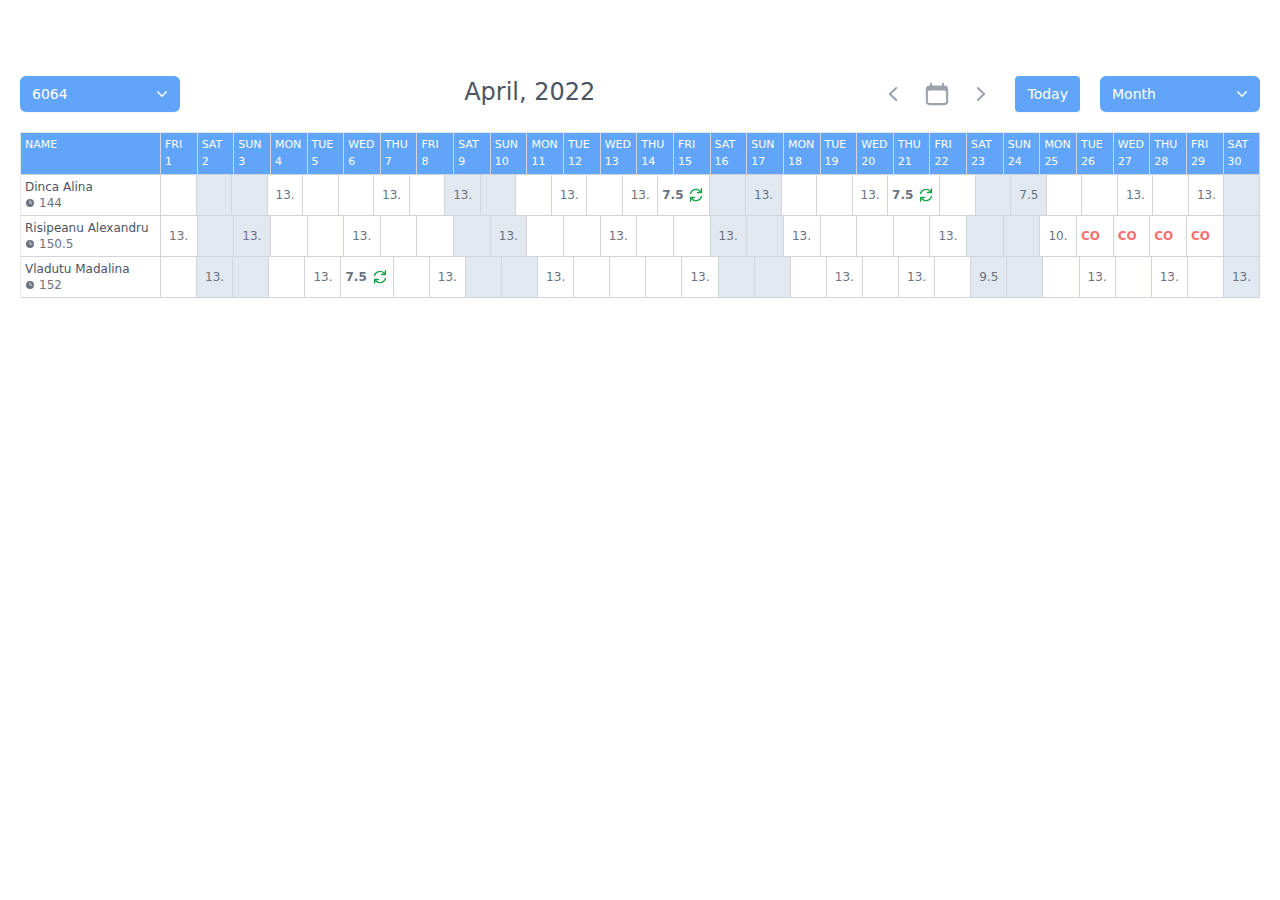
<file: index.html>
<!DOCTYPE html>
<html lang="en">
  <head>
    <meta charset="utf-8" />
    <meta name="viewport" content="initial-scale=1.0, width=device-width" />
    <title>Work Planner</title>
    <meta name="next-head-count" content="3" />
    <link
      rel="preload"
      href="next/static/css/ab0af7c56f9a4b9b.css"
      as="style"
    />
    <link
      rel="stylesheet"
      href="next/static/css/ab0af7c56f9a4b9b.css"
      data-n-g=""
    />
    <noscript data-n-css=""></noscript>
    <script
      defer=""
      nomodule=""
      src="next/static/chunks/polyfills-78c92fac7aa8fdd8.js"
    ></script>
    <script
      src="next/static/chunks/webpack-ee7e63bc15b31913.js"
      defer=""
    ></script>
    <script
      src="next/static/chunks/framework-305cb810cde7afac.js"
      defer=""
    ></script>
    <script src="next/static/chunks/main-b23a48dc1332d4ad.js" defer=""></script>
    <script
      src="next/static/chunks/pages/_app-7a854ca8ea10144a.js"
      defer=""
    ></script>
    <script src="next/static/chunks/333-a1250259b42beb6d.js" defer=""></script>
    <script src="next/static/chunks/357-8879ae1b4b2f77a4.js" defer=""></script>
    <script
      src="next/static/chunks/pages/index-8fa574bbf96323c2.js"
      defer=""
    ></script>
    <script
      src="next/static/aMxmb_p8lLRZrw-8SRHlV/_buildManifest.js"
      defer=""
    ></script>
    <script
      src="next/static/aMxmb_p8lLRZrw-8SRHlV/_ssgManifest.js"
      defer=""
    ></script>
  </head>
  <body>
    <div id="__next">
      <nav class="bg-white border-gray-200 dark:bg-gray-700">
        <div class="flex flex-wrap items-center justify-between mx-auto p-4">
          <div class="hidden w-full md:block md:w-auto">
            <ul
              class="font-medium flex flex-col p-4 md:p-0 mt-4 border border-gray-100 rounded-lg md:flex-row md:space-x-8 md:mt-0 md:border-0 dark:border-gray-700"
            >
              <a href="/"
                ><li
                  class="text-blue-400 block py-2 pl-3 pr-4 rounded hover:bg-gray-100 md:hover:bg-transparent md:border-0 md:hover:text-blue-400 md:p-0 dark:hover:bg-gray-700 md:dark:hover:bg-transparent"
                >
                  Agencies
                </li></a
              ><a href="/operators/"
                ><li
                  class="text-white block py-2 pl-3 pr-4 rounded hover:bg-gray-100 md:hover:bg-transparent md:border-0 md:hover:text-blue-400 md:p-0 dark:hover:bg-gray-700 md:dark:hover:bg-transparent"
                >
                  Operators
                </li></a
              >
            </ul>
          </div>
          <div class="text-white">Administrator</div>
        </div>
      </nav>
      <div class="flex justify-center items-center p-5">
        <div class="w-full">
          <div class="flex flex-row justify-between mb-5">
            <div
              class="relative inline-block text-left min-w-[10em]"
              data-headlessui-state=""
            >
              <div>
                <button
                  class="inline-flex w-full justify-between gap-x-1.5 rounded-md bg-blue-400 px-3 py-2 text-sm font-normal text-white shadow-sm hover:bg-blue-300"
                  id="headlessui-menu-button-:R5d6:"
                  type="button"
                  aria-haspopup="menu"
                  aria-expanded="false"
                  data-headlessui-state=""
                >
                  6064<svg
                    xmlns="http://www.w3.org/2000/svg"
                    viewBox="0 0 20 20"
                    fill="currentColor"
                    aria-hidden="true"
                    class="-mr-1 h-5 w-5 text-white"
                  >
                    <path
                      fill-rule="evenodd"
                      d="M5.23 7.21a.75.75 0 011.06.02L10 11.168l3.71-3.938a.75.75 0 111.08 1.04l-4.25 4.5a.75.75 0 01-1.08 0l-4.25-4.5a.75.75 0 01.02-1.06z"
                      clip-rule="evenodd"
                    ></path>
                  </svg>
                </button>
              </div>
            </div>
            <div class="text-2xl font-light text-gray-600 capitalize">
              April, 2022
            </div>
            <div class="flex flex-row items-center gap-5">
              <div class="flex flex-row justify-between gap-4 relative">
                <button disabled="">
                  <svg
                    xmlns="http://www.w3.org/2000/svg"
                    viewBox="0 0 20 20"
                    fill="currentColor"
                    aria-hidden="true"
                    class="h-7 w-7 text-gray-400"
                  >
                    <path
                      fill-rule="evenodd"
                      d="M12.79 5.23a.75.75 0 01-.02 1.06L8.832 10l3.938 3.71a.75.75 0 11-1.04 1.08l-4.5-4.25a.75.75 0 010-1.08l4.5-4.25a.75.75 0 011.06.02z"
                      clip-rule="evenodd"
                    ></path>
                  </svg></button
                ><button disabled="">
                  <svg
                    xmlns="http://www.w3.org/2000/svg"
                    viewBox="0 0 20 20"
                    fill="currentColor"
                    aria-hidden="true"
                    class="h-7 w-7 text-gray-400 cursor-pointer"
                  >
                    <path
                      fill-rule="evenodd"
                      d="M5.75 2a.75.75 0 01.75.75V4h7V2.75a.75.75 0 011.5 0V4h.25A2.75 2.75 0 0118 6.75v8.5A2.75 2.75 0 0115.25 18H4.75A2.75 2.75 0 012 15.25v-8.5A2.75 2.75 0 014.75 4H5V2.75A.75.75 0 015.75 2zm-1 5.5c-.69 0-1.25.56-1.25 1.25v6.5c0 .69.56 1.25 1.25 1.25h10.5c.69 0 1.25-.56 1.25-1.25v-6.5c0-.69-.56-1.25-1.25-1.25H4.75z"
                      clip-rule="evenodd"
                    ></path>
                  </svg></button
                ><button disabled="">
                  <svg
                    xmlns="http://www.w3.org/2000/svg"
                    viewBox="0 0 20 20"
                    fill="currentColor"
                    aria-hidden="true"
                    class="h-7 w-7 text-gray-400"
                  >
                    <path
                      fill-rule="evenodd"
                      d="M7.21 14.77a.75.75 0 01.02-1.06L11.168 10 7.23 6.29a.75.75 0 111.04-1.08l4.5 4.25a.75.75 0 010 1.08l-4.5 4.25a.75.75 0 01-1.06-.02z"
                      clip-rule="evenodd"
                    ></path>
                  </svg>
                </button>
              </div>
              <button
                class="bg-blue-400 hover:bg-blue-300 text-white text-sm font-normal py-2 px-3 rounded shadow-sm"
                disabled=""
              >
                Today
              </button>
              <div
                class="relative inline-block text-left min-w-[10em]"
                data-headlessui-state=""
              >
                <div>
                  <button
                    disabled=""
                    class="inline-flex w-full justify-between gap-x-1.5 rounded-md bg-blue-400 px-3 py-2 text-sm font-normal text-white shadow-sm hover:bg-blue-300"
                    id="headlessui-menu-button-:Rvd6:"
                    type="button"
                    aria-haspopup="menu"
                    data-headlessui-state=""
                  >
                    Month<svg
                      xmlns="http://www.w3.org/2000/svg"
                      viewBox="0 0 20 20"
                      fill="currentColor"
                      aria-hidden="true"
                      class="-mr-1 h-5 w-5 text-white"
                    >
                      <path
                        fill-rule="evenodd"
                        d="M5.23 7.21a.75.75 0 011.06.02L10 11.168l3.71-3.938a.75.75 0 111.08 1.04l-4.25 4.5a.75.75 0 01-1.08 0l-4.25-4.5a.75.75 0 01.02-1.06z"
                        clip-rule="evenodd"
                      ></path>
                    </svg>
                  </button>
                </div>
              </div>
            </div>
          </div>
          <table class="w-full text-left border-gray-200 border-t border-l">
            <thead class="bg-blue-400">
              <tr class="flex">
                <th
                  class="w-[140px] flex border-b border-r border-gray-300 px-1 py-1 text-white text-[11px] uppercase font-medium"
                >
                  Name
                </th>
                <th
                  class="flex flex-1 border-b border-r border-gray-300 px-1 py-1 text-white text-[11px] uppercase font-medium"
                >
                  Fri 1
                </th>
                <th
                  class="flex flex-1 border-b border-r border-gray-300 px-1 py-1 text-white text-[11px] uppercase font-medium"
                >
                  Sat 2
                </th>
                <th
                  class="flex flex-1 border-b border-r border-gray-300 px-1 py-1 text-white text-[11px] uppercase font-medium"
                >
                  Sun 3
                </th>
                <th
                  class="flex flex-1 border-b border-r border-gray-300 px-1 py-1 text-white text-[11px] uppercase font-medium"
                >
                  Mon 4
                </th>
                <th
                  class="flex flex-1 border-b border-r border-gray-300 px-1 py-1 text-white text-[11px] uppercase font-medium"
                >
                  Tue 5
                </th>
                <th
                  class="flex flex-1 border-b border-r border-gray-300 px-1 py-1 text-white text-[11px] uppercase font-medium"
                >
                  Wed 6
                </th>
                <th
                  class="flex flex-1 border-b border-r border-gray-300 px-1 py-1 text-white text-[11px] uppercase font-medium"
                >
                  Thu 7
                </th>
                <th
                  class="flex flex-1 border-b border-r border-gray-300 px-1 py-1 text-white text-[11px] uppercase font-medium"
                >
                  Fri 8
                </th>
                <th
                  class="flex flex-1 border-b border-r border-gray-300 px-1 py-1 text-white text-[11px] uppercase font-medium"
                >
                  Sat 9
                </th>
                <th
                  class="flex flex-1 border-b border-r border-gray-300 px-1 py-1 text-white text-[11px] uppercase font-medium"
                >
                  Sun 10
                </th>
                <th
                  class="flex flex-1 border-b border-r border-gray-300 px-1 py-1 text-white text-[11px] uppercase font-medium"
                >
                  Mon 11
                </th>
                <th
                  class="flex flex-1 border-b border-r border-gray-300 px-1 py-1 text-white text-[11px] uppercase font-medium"
                >
                  Tue 12
                </th>
                <th
                  class="flex flex-1 border-b border-r border-gray-300 px-1 py-1 text-white text-[11px] uppercase font-medium"
                >
                  Wed 13
                </th>
                <th
                  class="flex flex-1 border-b border-r border-gray-300 px-1 py-1 text-white text-[11px] uppercase font-medium"
                >
                  Thu 14
                </th>
                <th
                  class="flex flex-1 border-b border-r border-gray-300 px-1 py-1 text-white text-[11px] uppercase font-medium"
                >
                  Fri 15
                </th>
                <th
                  class="flex flex-1 border-b border-r border-gray-300 px-1 py-1 text-white text-[11px] uppercase font-medium"
                >
                  Sat 16
                </th>
                <th
                  class="flex flex-1 border-b border-r border-gray-300 px-1 py-1 text-white text-[11px] uppercase font-medium"
                >
                  Sun 17
                </th>
                <th
                  class="flex flex-1 border-b border-r border-gray-300 px-1 py-1 text-white text-[11px] uppercase font-medium"
                >
                  Mon 18
                </th>
                <th
                  class="flex flex-1 border-b border-r border-gray-300 px-1 py-1 text-white text-[11px] uppercase font-medium"
                >
                  Tue 19
                </th>
                <th
                  class="flex flex-1 border-b border-r border-gray-300 px-1 py-1 text-white text-[11px] uppercase font-medium"
                >
                  Wed 20
                </th>
                <th
                  class="flex flex-1 border-b border-r border-gray-300 px-1 py-1 text-white text-[11px] uppercase font-medium"
                >
                  Thu 21
                </th>
                <th
                  class="flex flex-1 border-b border-r border-gray-300 px-1 py-1 text-white text-[11px] uppercase font-medium"
                >
                  Fri 22
                </th>
                <th
                  class="flex flex-1 border-b border-r border-gray-300 px-1 py-1 text-white text-[11px] uppercase font-medium"
                >
                  Sat 23
                </th>
                <th
                  class="flex flex-1 border-b border-r border-gray-300 px-1 py-1 text-white text-[11px] uppercase font-medium"
                >
                  Sun 24
                </th>
                <th
                  class="flex flex-1 border-b border-r border-gray-300 px-1 py-1 text-white text-[11px] uppercase font-medium"
                >
                  Mon 25
                </th>
                <th
                  class="flex flex-1 border-b border-r border-gray-300 px-1 py-1 text-white text-[11px] uppercase font-medium"
                >
                  Tue 26
                </th>
                <th
                  class="flex flex-1 border-b border-r border-gray-300 px-1 py-1 text-white text-[11px] uppercase font-medium"
                >
                  Wed 27
                </th>
                <th
                  class="flex flex-1 border-b border-r border-gray-300 px-1 py-1 text-white text-[11px] uppercase font-medium"
                >
                  Thu 28
                </th>
                <th
                  class="flex flex-1 border-b border-r border-gray-300 px-1 py-1 text-white text-[11px] uppercase font-medium"
                >
                  Fri 29
                </th>
                <th
                  class="flex flex-1 border-b border-r border-gray-300 px-1 py-1 text-white text-[11px] uppercase font-medium"
                >
                  Sat 30
                </th>
              </tr>
            </thead>
            <tbody></tbody>
          </table>
        </div>
      </div>
    </div>
    <script id="__NEXT_DATA__" type="application/json">
      {
        "props": { "pageProps": {} },
        "page": "/",
        "query": {},
        "buildId": "aMxmb_p8lLRZrw-8SRHlV",
        "nextExport": true,
        "autoExport": true,
        "isFallback": false,
        "scriptLoader": []
      }
    </script>
  </body>
</html>
</file>
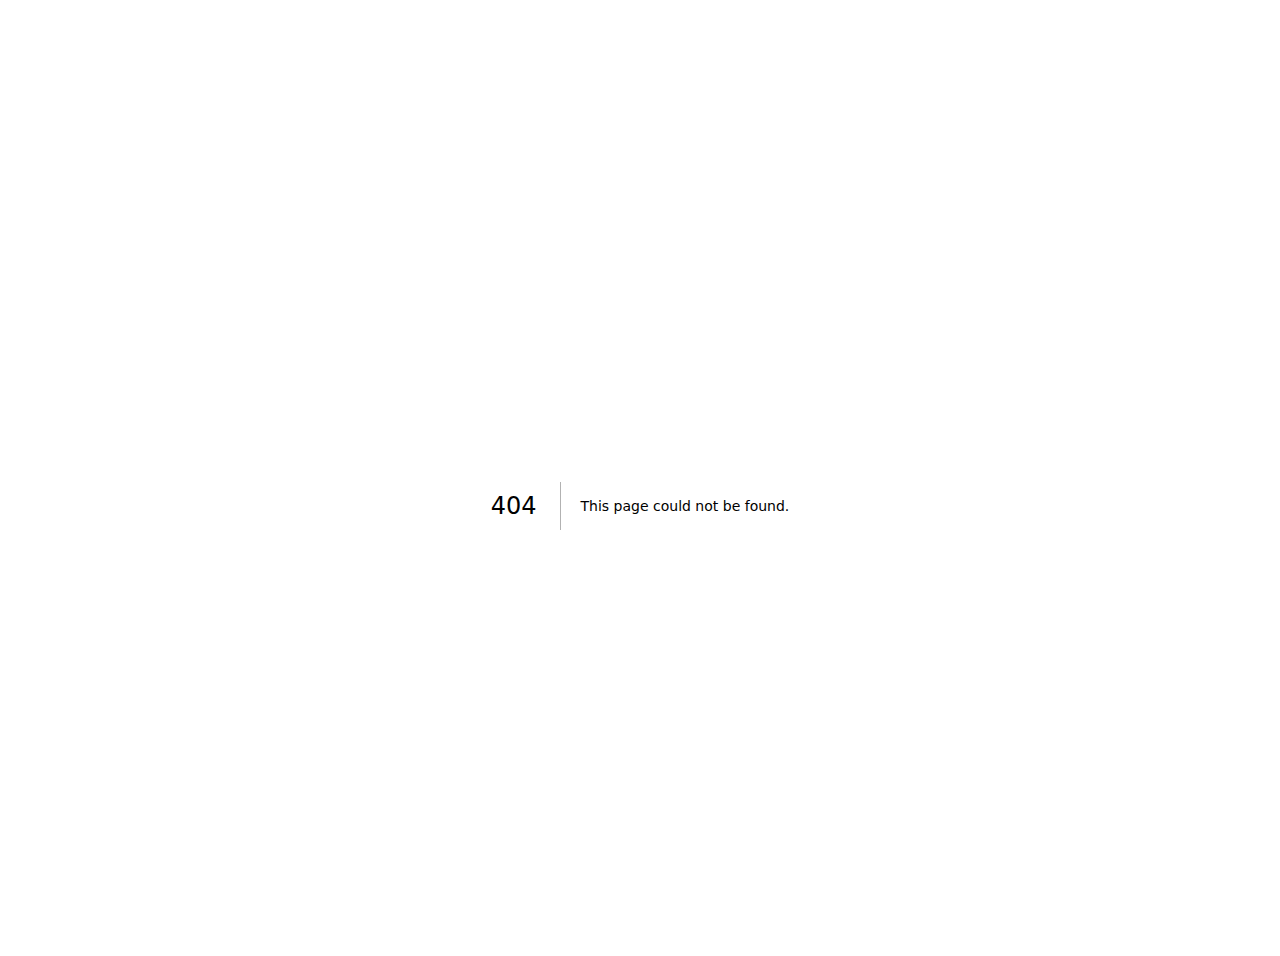
<file: 404/index.html>
<!DOCTYPE html><html lang="en"><head><meta charSet="utf-8"/><meta name="viewport" content="initial-scale=1.0, width=device-width"/><title>404: This page could not be found</title><meta name="next-head-count" content="3"/><link rel="preload" href="/_next/static/css/ab0af7c56f9a4b9b.css" as="style"/><link rel="stylesheet" href="/_next/static/css/ab0af7c56f9a4b9b.css" data-n-g=""/><noscript data-n-css=""></noscript><script defer="" nomodule="" src="/_next/static/chunks/polyfills-78c92fac7aa8fdd8.js"></script><script src="/_next/static/chunks/webpack-ee7e63bc15b31913.js" defer=""></script><script src="/_next/static/chunks/framework-305cb810cde7afac.js" defer=""></script><script src="/_next/static/chunks/main-b23a48dc1332d4ad.js" defer=""></script><script src="/_next/static/chunks/pages/_app-7a854ca8ea10144a.js" defer=""></script><script src="/_next/static/chunks/pages/_error-54de1933a164a1ff.js" defer=""></script><script src="/_next/static/aMxmb_p8lLRZrw-8SRHlV/_buildManifest.js" defer=""></script><script src="/_next/static/aMxmb_p8lLRZrw-8SRHlV/_ssgManifest.js" defer=""></script></head><body><div id="__next"><nav class="bg-white border-gray-200 dark:bg-gray-700"><div class="flex flex-wrap items-center justify-between mx-auto p-4"><div class="hidden w-full md:block md:w-auto"><ul class="font-medium flex flex-col p-4 md:p-0 mt-4 border border-gray-100 rounded-lg md:flex-row md:space-x-8 md:mt-0 md:border-0 dark:border-gray-700"><a href="/"><li class="text-white block py-2 pl-3 pr-4 rounded hover:bg-gray-100 md:hover:bg-transparent md:border-0 md:hover:text-blue-400 md:p-0 dark:hover:bg-gray-700 md:dark:hover:bg-transparent">Agencies</li></a><a href="/operators/"><li class="text-white block py-2 pl-3 pr-4 rounded hover:bg-gray-100 md:hover:bg-transparent md:border-0 md:hover:text-blue-400 md:p-0 dark:hover:bg-gray-700 md:dark:hover:bg-transparent">Operators</li></a></ul></div><div class="text-white">Administrator</div></div></nav><div style="font-family:system-ui,&quot;Segoe UI&quot;,Roboto,Helvetica,Arial,sans-serif,&quot;Apple Color Emoji&quot;,&quot;Segoe UI Emoji&quot;;height:100vh;text-align:center;display:flex;flex-direction:column;align-items:center;justify-content:center"><div style="line-height:48px"><style>body{color:#000;background:#fff;margin:0}.next-error-h1{border-right:1px solid rgba(0,0,0,.3)}@media (prefers-color-scheme:dark){body{color:#fff;background:#000}.next-error-h1{border-right:1px solid rgba(255,255,255,.3)}}</style><h1 class="next-error-h1" style="display:inline-block;margin:0 20px 0 0;padding-right:23px;font-size:24px;font-weight:500;vertical-align:top">404</h1><div style="display:inline-block"><h2 style="font-size:14px;font-weight:400;line-height:28px">This page could not be found<!-- -->.</h2></div></div></div></div><script id="__NEXT_DATA__" type="application/json">{"props":{"pageProps":{"statusCode":404}},"page":"/_error","query":{},"buildId":"aMxmb_p8lLRZrw-8SRHlV","nextExport":true,"isFallback":false,"gip":true,"scriptLoader":[]}</script></body></html>
</file>
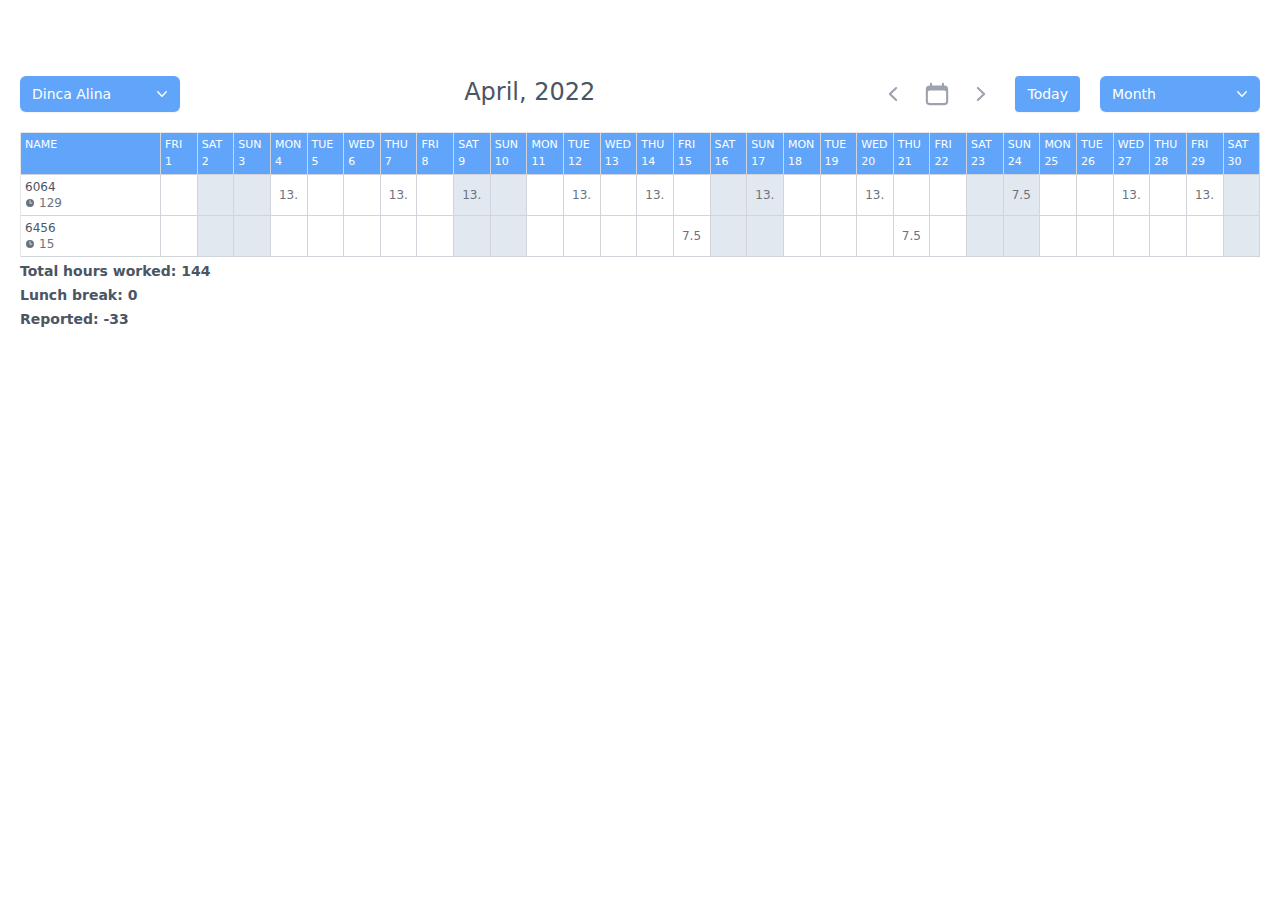
<file: operators/index.html>
<!DOCTYPE html><html lang="en"><head><meta charSet="utf-8"/><meta name="viewport" content="initial-scale=1.0, width=device-width"/><title>Work Planner</title><meta name="next-head-count" content="3"/><link rel="preload" href="/_next/static/css/ab0af7c56f9a4b9b.css" as="style"/><link rel="stylesheet" href="/_next/static/css/ab0af7c56f9a4b9b.css" data-n-g=""/><noscript data-n-css=""></noscript><script defer="" nomodule="" src="/_next/static/chunks/polyfills-78c92fac7aa8fdd8.js"></script><script src="/_next/static/chunks/webpack-ee7e63bc15b31913.js" defer=""></script><script src="/_next/static/chunks/framework-305cb810cde7afac.js" defer=""></script><script src="/_next/static/chunks/main-b23a48dc1332d4ad.js" defer=""></script><script src="/_next/static/chunks/pages/_app-7a854ca8ea10144a.js" defer=""></script><script src="/_next/static/chunks/333-a1250259b42beb6d.js" defer=""></script><script src="/_next/static/chunks/357-8879ae1b4b2f77a4.js" defer=""></script><script src="/_next/static/chunks/pages/operators-c004f8ae314070bd.js" defer=""></script><script src="/_next/static/aMxmb_p8lLRZrw-8SRHlV/_buildManifest.js" defer=""></script><script src="/_next/static/aMxmb_p8lLRZrw-8SRHlV/_ssgManifest.js" defer=""></script></head><body><div id="__next"><nav class="bg-white border-gray-200 dark:bg-gray-700"><div class="flex flex-wrap items-center justify-between mx-auto p-4"><div class="hidden w-full md:block md:w-auto"><ul class="font-medium flex flex-col p-4 md:p-0 mt-4 border border-gray-100 rounded-lg md:flex-row md:space-x-8 md:mt-0 md:border-0 dark:border-gray-700"><a href="/"><li class="text-white block py-2 pl-3 pr-4 rounded hover:bg-gray-100 md:hover:bg-transparent md:border-0 md:hover:text-blue-400 md:p-0 dark:hover:bg-gray-700 md:dark:hover:bg-transparent">Agencies</li></a><a href="/operators/"><li class="text-white block py-2 pl-3 pr-4 rounded hover:bg-gray-100 md:hover:bg-transparent md:border-0 md:hover:text-blue-400 md:p-0 dark:hover:bg-gray-700 md:dark:hover:bg-transparent">Operators</li></a></ul></div><div class="text-white">Administrator</div></div></nav><div class="flex justify-center items-center p-5"><div class="w-full"><div class="flex flex-row justify-between mb-5"><div class="relative inline-block text-left min-w-[10em]" data-headlessui-state=""><div><button class="inline-flex w-full justify-between gap-x-1.5 rounded-md bg-blue-400 px-3 py-2 text-sm font-normal text-white shadow-sm hover:bg-blue-300" id="headlessui-menu-button-:R5d6:" type="button" aria-haspopup="menu" aria-expanded="false" data-headlessui-state="">Dinca Alina<svg xmlns="http://www.w3.org/2000/svg" viewBox="0 0 20 20" fill="currentColor" aria-hidden="true" class="-mr-1 h-5 w-5 text-white"><path fill-rule="evenodd" d="M5.23 7.21a.75.75 0 011.06.02L10 11.168l3.71-3.938a.75.75 0 111.08 1.04l-4.25 4.5a.75.75 0 01-1.08 0l-4.25-4.5a.75.75 0 01.02-1.06z" clip-rule="evenodd"></path></svg></button></div></div><div class="text-2xl font-light text-gray-600 capitalize">April, 2022</div><div class="flex flex-row items-center gap-5"><div class="flex flex-row justify-between gap-4 relative"><button disabled=""><svg xmlns="http://www.w3.org/2000/svg" viewBox="0 0 20 20" fill="currentColor" aria-hidden="true" class="h-7 w-7 text-gray-400"><path fill-rule="evenodd" d="M12.79 5.23a.75.75 0 01-.02 1.06L8.832 10l3.938 3.71a.75.75 0 11-1.04 1.08l-4.5-4.25a.75.75 0 010-1.08l4.5-4.25a.75.75 0 011.06.02z" clip-rule="evenodd"></path></svg></button><button disabled=""><svg xmlns="http://www.w3.org/2000/svg" viewBox="0 0 20 20" fill="currentColor" aria-hidden="true" class="h-7 w-7 text-gray-400 cursor-pointer"><path fill-rule="evenodd" d="M5.75 2a.75.75 0 01.75.75V4h7V2.75a.75.75 0 011.5 0V4h.25A2.75 2.75 0 0118 6.75v8.5A2.75 2.75 0 0115.25 18H4.75A2.75 2.75 0 012 15.25v-8.5A2.75 2.75 0 014.75 4H5V2.75A.75.75 0 015.75 2zm-1 5.5c-.69 0-1.25.56-1.25 1.25v6.5c0 .69.56 1.25 1.25 1.25h10.5c.69 0 1.25-.56 1.25-1.25v-6.5c0-.69-.56-1.25-1.25-1.25H4.75z" clip-rule="evenodd"></path></svg></button><button disabled=""><svg xmlns="http://www.w3.org/2000/svg" viewBox="0 0 20 20" fill="currentColor" aria-hidden="true" class="h-7 w-7 text-gray-400"><path fill-rule="evenodd" d="M7.21 14.77a.75.75 0 01.02-1.06L11.168 10 7.23 6.29a.75.75 0 111.04-1.08l4.5 4.25a.75.75 0 010 1.08l-4.5 4.25a.75.75 0 01-1.06-.02z" clip-rule="evenodd"></path></svg></button></div><button class="bg-blue-400 hover:bg-blue-300 text-white text-sm font-normal py-2 px-3 rounded shadow-sm" disabled="">Today</button><div class="relative inline-block text-left min-w-[10em]" data-headlessui-state=""><div><button disabled="" class="inline-flex w-full justify-between gap-x-1.5 rounded-md bg-blue-400 px-3 py-2 text-sm font-normal text-white shadow-sm hover:bg-blue-300" id="headlessui-menu-button-:Rvd6:" type="button" aria-haspopup="menu" data-headlessui-state="">Month<svg xmlns="http://www.w3.org/2000/svg" viewBox="0 0 20 20" fill="currentColor" aria-hidden="true" class="-mr-1 h-5 w-5 text-white"><path fill-rule="evenodd" d="M5.23 7.21a.75.75 0 011.06.02L10 11.168l3.71-3.938a.75.75 0 111.08 1.04l-4.25 4.5a.75.75 0 01-1.08 0l-4.25-4.5a.75.75 0 01.02-1.06z" clip-rule="evenodd"></path></svg></button></div></div></div></div><table class="w-full text-left border-gray-200 border-t border-l"><thead class="bg-blue-400"><tr class="flex"><th class="w-[140px] flex border-b border-r border-gray-300 px-1 py-1 text-white text-[11px] uppercase font-medium">Name</th><th class=" flex flex-1 border-b border-r border-gray-300 px-1 py-1 text-white text-[11px] uppercase font-medium">Fri 1</th><th class=" flex flex-1 border-b border-r border-gray-300 px-1 py-1 text-white text-[11px] uppercase font-medium">Sat 2</th><th class=" flex flex-1 border-b border-r border-gray-300 px-1 py-1 text-white text-[11px] uppercase font-medium">Sun 3</th><th class=" flex flex-1 border-b border-r border-gray-300 px-1 py-1 text-white text-[11px] uppercase font-medium">Mon 4</th><th class=" flex flex-1 border-b border-r border-gray-300 px-1 py-1 text-white text-[11px] uppercase font-medium">Tue 5</th><th class=" flex flex-1 border-b border-r border-gray-300 px-1 py-1 text-white text-[11px] uppercase font-medium">Wed 6</th><th class=" flex flex-1 border-b border-r border-gray-300 px-1 py-1 text-white text-[11px] uppercase font-medium">Thu 7</th><th class=" flex flex-1 border-b border-r border-gray-300 px-1 py-1 text-white text-[11px] uppercase font-medium">Fri 8</th><th class=" flex flex-1 border-b border-r border-gray-300 px-1 py-1 text-white text-[11px] uppercase font-medium">Sat 9</th><th class=" flex flex-1 border-b border-r border-gray-300 px-1 py-1 text-white text-[11px] uppercase font-medium">Sun 10</th><th class=" flex flex-1 border-b border-r border-gray-300 px-1 py-1 text-white text-[11px] uppercase font-medium">Mon 11</th><th class=" flex flex-1 border-b border-r border-gray-300 px-1 py-1 text-white text-[11px] uppercase font-medium">Tue 12</th><th class=" flex flex-1 border-b border-r border-gray-300 px-1 py-1 text-white text-[11px] uppercase font-medium">Wed 13</th><th class=" flex flex-1 border-b border-r border-gray-300 px-1 py-1 text-white text-[11px] uppercase font-medium">Thu 14</th><th class=" flex flex-1 border-b border-r border-gray-300 px-1 py-1 text-white text-[11px] uppercase font-medium">Fri 15</th><th class=" flex flex-1 border-b border-r border-gray-300 px-1 py-1 text-white text-[11px] uppercase font-medium">Sat 16</th><th class=" flex flex-1 border-b border-r border-gray-300 px-1 py-1 text-white text-[11px] uppercase font-medium">Sun 17</th><th class=" flex flex-1 border-b border-r border-gray-300 px-1 py-1 text-white text-[11px] uppercase font-medium">Mon 18</th><th class=" flex flex-1 border-b border-r border-gray-300 px-1 py-1 text-white text-[11px] uppercase font-medium">Tue 19</th><th class=" flex flex-1 border-b border-r border-gray-300 px-1 py-1 text-white text-[11px] uppercase font-medium">Wed 20</th><th class=" flex flex-1 border-b border-r border-gray-300 px-1 py-1 text-white text-[11px] uppercase font-medium">Thu 21</th><th class=" flex flex-1 border-b border-r border-gray-300 px-1 py-1 text-white text-[11px] uppercase font-medium">Fri 22</th><th class=" flex flex-1 border-b border-r border-gray-300 px-1 py-1 text-white text-[11px] uppercase font-medium">Sat 23</th><th class=" flex flex-1 border-b border-r border-gray-300 px-1 py-1 text-white text-[11px] uppercase font-medium">Sun 24</th><th class=" flex flex-1 border-b border-r border-gray-300 px-1 py-1 text-white text-[11px] uppercase font-medium">Mon 25</th><th class=" flex flex-1 border-b border-r border-gray-300 px-1 py-1 text-white text-[11px] uppercase font-medium">Tue 26</th><th class=" flex flex-1 border-b border-r border-gray-300 px-1 py-1 text-white text-[11px] uppercase font-medium">Wed 27</th><th class=" flex flex-1 border-b border-r border-gray-300 px-1 py-1 text-white text-[11px] uppercase font-medium">Thu 28</th><th class=" flex flex-1 border-b border-r border-gray-300 px-1 py-1 text-white text-[11px] uppercase font-medium">Fri 29</th><th class=" flex flex-1 border-b border-r border-gray-300 px-1 py-1 text-white text-[11px] uppercase font-medium">Sat 30</th></tr></thead><tbody></tbody></table><p class="text-sm font-bold text-gray-600 mt-1">Total hours worked: 0</p><p class="text-sm font-bold text-gray-600 mt-1">Lunch break: 0</p><p class="text-sm font-bold text-gray-600 mt-1">Reported: 0</p></div></div></div><script id="__NEXT_DATA__" type="application/json">{"props":{"pageProps":{}},"page":"/operators","query":{},"buildId":"aMxmb_p8lLRZrw-8SRHlV","nextExport":true,"autoExport":true,"isFallback":false,"scriptLoader":[]}</script></body></html>
</file>
<file: next/static/css/ab0af7c56f9a4b9b.css>
.react-calendar{width:350px;max-width:100%;background:#fff;border:1px solid #a0a096;font-family:Arial,Helvetica,sans-serif;line-height:1.125em}.react-calendar--doubleView{width:700px}.react-calendar--doubleView .react-calendar__viewContainer{display:flex;margin:-.5em}.react-calendar--doubleView .react-calendar__viewContainer>*{width:50%;margin:.5em}.react-calendar,.react-calendar *,.react-calendar :after,.react-calendar :before{box-sizing:border-box}.react-calendar button{margin:0;border:0;outline:none}.react-calendar button:enabled:hover{cursor:pointer}.react-calendar__navigation{display:flex;height:44px;margin-bottom:1em}.react-calendar__navigation button{min-width:44px;background:none}.react-calendar__navigation button:disabled{background-color:#f0f0f0}.react-calendar__navigation button:enabled:focus,.react-calendar__navigation button:enabled:hover{background-color:#e6e6e6}.react-calendar__month-view__weekdays{text-align:center;text-transform:uppercase;font-weight:700;font-size:.75em}.react-calendar__month-view__weekdays__weekday{padding:.5em}.react-calendar__month-view__weekNumbers .react-calendar__tile{display:flex;align-items:center;justify-content:center;font-size:.75em;font-weight:700}.react-calendar__month-view__days__day--weekend{color:#d10000}.react-calendar__month-view__days__day--neighboringMonth{color:#757575}.react-calendar__century-view .react-calendar__tile,.react-calendar__decade-view .react-calendar__tile,.react-calendar__year-view .react-calendar__tile{padding:2em .5em}.react-calendar__tile{max-width:100%;padding:10px 6.6667px;background:none;text-align:center;line-height:16px}.react-calendar__tile:disabled{background-color:#f0f0f0}.react-calendar__tile:enabled:focus,.react-calendar__tile:enabled:hover{background-color:#e6e6e6}.react-calendar__tile--now{background:#ffff76}.react-calendar__tile--now:enabled:focus,.react-calendar__tile--now:enabled:hover{background:#ffffa9}.react-calendar__tile--hasActive:enabled:focus,.react-calendar__tile--hasActive:enabled:hover{background:#a9d4ff}.react-calendar__tile--active:enabled:focus,.react-calendar__tile--active:enabled:hover{background:#1087ff}.react-calendar--selectRange .react-calendar__tile--hover{background-color:#e6e6e6}

/*
! tailwindcss v3.3.2 | MIT License | https://tailwindcss.com
*/*,:after,:before{box-sizing:border-box;border:0 solid #e5e7eb}:after,:before{--tw-content:""}html{line-height:1.5;-webkit-text-size-adjust:100%;-moz-tab-size:4;-o-tab-size:4;tab-size:4;font-family:ui-sans-serif,system-ui,-apple-system,BlinkMacSystemFont,Segoe UI,Roboto,Helvetica Neue,Arial,Noto Sans,sans-serif,Apple Color Emoji,Segoe UI Emoji,Segoe UI Symbol,Noto Color Emoji;font-feature-settings:normal;font-variation-settings:normal}body{margin:0;line-height:inherit}hr{height:0;color:inherit;border-top-width:1px}abbr:where([title]){-webkit-text-decoration:underline dotted;text-decoration:underline dotted}h1,h2,h3,h4,h5,h6{font-size:inherit;font-weight:inherit}a{color:inherit;text-decoration:inherit}b,strong{font-weight:bolder}code,kbd,pre,samp{font-family:ui-monospace,SFMono-Regular,Menlo,Monaco,Consolas,Liberation Mono,Courier New,monospace;font-size:1em}small{font-size:80%}sub,sup{font-size:75%;line-height:0;position:relative;vertical-align:baseline}sub{bottom:-.25em}sup{top:-.5em}table{text-indent:0;border-color:inherit;border-collapse:collapse}button,input,optgroup,select,textarea{font-family:inherit;font-size:100%;font-weight:inherit;line-height:inherit;color:inherit;margin:0;padding:0}button,select{text-transform:none}[type=button],[type=reset],[type=submit],button{-webkit-appearance:button;background-color:transparent;background-image:none}:-moz-focusring{outline:auto}:-moz-ui-invalid{box-shadow:none}progress{vertical-align:baseline}::-webkit-inner-spin-button,::-webkit-outer-spin-button{height:auto}[type=search]{-webkit-appearance:textfield;outline-offset:-2px}::-webkit-search-decoration{-webkit-appearance:none}::-webkit-file-upload-button{-webkit-appearance:button;font:inherit}summary{display:list-item}blockquote,dd,dl,figure,h1,h2,h3,h4,h5,h6,hr,p,pre{margin:0}fieldset{margin:0}fieldset,legend{padding:0}menu,ol,ul{list-style:none;margin:0;padding:0}textarea{resize:vertical}input::-moz-placeholder,textarea::-moz-placeholder{opacity:1;color:#9ca3af}input::placeholder,textarea::placeholder{opacity:1;color:#9ca3af}[role=button],button{cursor:pointer}:disabled{cursor:default}audio,canvas,embed,iframe,img,object,svg,video{display:block;vertical-align:middle}img,video{max-width:100%;height:auto}[hidden]{display:none}input[type=number],input[type=number]::-webkit-inner-spin-button,input[type=number]::-webkit-outer-spin-button{-webkit-appearance:none;margin:0;-moz-appearance:textfield!important}*,:after,:before{--tw-border-spacing-x:0;--tw-border-spacing-y:0;--tw-translate-x:0;--tw-translate-y:0;--tw-rotate:0;--tw-skew-x:0;--tw-skew-y:0;--tw-scale-x:1;--tw-scale-y:1;--tw-pan-x: ;--tw-pan-y: ;--tw-pinch-zoom: ;--tw-scroll-snap-strictness:proximity;--tw-gradient-from-position: ;--tw-gradient-via-position: ;--tw-gradient-to-position: ;--tw-ordinal: ;--tw-slashed-zero: ;--tw-numeric-figure: ;--tw-numeric-spacing: ;--tw-numeric-fraction: ;--tw-ring-inset: ;--tw-ring-offset-width:0px;--tw-ring-offset-color:#fff;--tw-ring-color:rgba(59,130,246,.5);--tw-ring-offset-shadow:0 0 #0000;--tw-ring-shadow:0 0 #0000;--tw-shadow:0 0 #0000;--tw-shadow-colored:0 0 #0000;--tw-blur: ;--tw-brightness: ;--tw-contrast: ;--tw-grayscale: ;--tw-hue-rotate: ;--tw-invert: ;--tw-saturate: ;--tw-sepia: ;--tw-drop-shadow: ;--tw-backdrop-blur: ;--tw-backdrop-brightness: ;--tw-backdrop-contrast: ;--tw-backdrop-grayscale: ;--tw-backdrop-hue-rotate: ;--tw-backdrop-invert: ;--tw-backdrop-opacity: ;--tw-backdrop-saturate: ;--tw-backdrop-sepia: }::backdrop{--tw-border-spacing-x:0;--tw-border-spacing-y:0;--tw-translate-x:0;--tw-translate-y:0;--tw-rotate:0;--tw-skew-x:0;--tw-skew-y:0;--tw-scale-x:1;--tw-scale-y:1;--tw-pan-x: ;--tw-pan-y: ;--tw-pinch-zoom: ;--tw-scroll-snap-strictness:proximity;--tw-gradient-from-position: ;--tw-gradient-via-position: ;--tw-gradient-to-position: ;--tw-ordinal: ;--tw-slashed-zero: ;--tw-numeric-figure: ;--tw-numeric-spacing: ;--tw-numeric-fraction: ;--tw-ring-inset: ;--tw-ring-offset-width:0px;--tw-ring-offset-color:#fff;--tw-ring-color:rgba(59,130,246,.5);--tw-ring-offset-shadow:0 0 #0000;--tw-ring-shadow:0 0 #0000;--tw-shadow:0 0 #0000;--tw-shadow-colored:0 0 #0000;--tw-blur: ;--tw-brightness: ;--tw-contrast: ;--tw-grayscale: ;--tw-hue-rotate: ;--tw-invert: ;--tw-saturate: ;--tw-sepia: ;--tw-drop-shadow: ;--tw-backdrop-blur: ;--tw-backdrop-brightness: ;--tw-backdrop-contrast: ;--tw-backdrop-grayscale: ;--tw-backdrop-hue-rotate: ;--tw-backdrop-invert: ;--tw-backdrop-opacity: ;--tw-backdrop-saturate: ;--tw-backdrop-sepia: }.absolute{position:absolute}.relative{position:relative}.left-0{left:0}.right-0{right:0}.right-\[-110px\]{right:-110px}.top-\[40px\]{top:40px}.z-10{z-index:10}.mx-auto{margin-left:auto;margin-right:auto}.-mr-1{margin-right:-.25rem}.mb-5{margin-bottom:1.25rem}.ml-1{margin-left:.25rem}.mr-1{margin-right:.25rem}.mt-1{margin-top:.25rem}.mt-2{margin-top:.5rem}.mt-4{margin-top:1rem}.block{display:block}.inline-block{display:inline-block}.flex{display:flex}.inline-flex{display:inline-flex}.table{display:table}.hidden{display:none}.h-5{height:1.25rem}.h-7{height:1.75rem}.h-8{height:2rem}.h-full{height:100%}.w-5{width:1.25rem}.w-56{width:14rem}.w-7{width:1.75rem}.w-8{width:2rem}.w-\[140px\]{width:140px}.w-full{width:100%}.min-w-\[10em\]{min-width:10em}.max-w-\[125px\]{max-width:125px}.flex-1{flex:1 1 0%}.origin-top-right{transform-origin:top right}.scale-100{--tw-scale-x:1;--tw-scale-y:1}.scale-100,.scale-95{transform:translate(var(--tw-translate-x),var(--tw-translate-y)) rotate(var(--tw-rotate)) skewX(var(--tw-skew-x)) skewY(var(--tw-skew-y)) scaleX(var(--tw-scale-x)) scaleY(var(--tw-scale-y))}.scale-95{--tw-scale-x:.95;--tw-scale-y:.95}.transform{transform:translate(var(--tw-translate-x),var(--tw-translate-y)) rotate(var(--tw-rotate)) skewX(var(--tw-skew-x)) skewY(var(--tw-skew-y)) scaleX(var(--tw-scale-x)) scaleY(var(--tw-scale-y))}.cursor-pointer{cursor:pointer}.flex-row{flex-direction:row}.flex-col{flex-direction:column}.flex-wrap{flex-wrap:wrap}.items-center{align-items:center}.justify-center{justify-content:center}.justify-between{justify-content:space-between}.gap-2{gap:.5rem}.gap-4{gap:1rem}.gap-5{gap:1.25rem}.gap-x-1{-moz-column-gap:.25rem;column-gap:.25rem}.gap-x-1\.5{-moz-column-gap:.375rem;column-gap:.375rem}.overflow-hidden{overflow:hidden}.text-ellipsis{text-overflow:ellipsis}.whitespace-nowrap{white-space:nowrap}.rounded{border-radius:.25rem}.rounded-lg{border-radius:.5rem}.rounded-md{border-radius:.375rem}.border{border-width:1px}.border-b{border-bottom-width:1px}.border-l{border-left-width:1px}.border-r{border-right-width:1px}.border-t{border-top-width:1px}.border-gray-100{--tw-border-opacity:1;border-color:rgb(243 244 246/var(--tw-border-opacity))}.border-gray-200{--tw-border-opacity:1;border-color:rgb(229 231 235/var(--tw-border-opacity))}.border-gray-300{--tw-border-opacity:1;border-color:rgb(209 213 219/var(--tw-border-opacity))}.bg-blue-400{--tw-bg-opacity:1;background-color:rgb(96 165 250/var(--tw-bg-opacity))}.bg-gray-100{--tw-bg-opacity:1;background-color:rgb(243 244 246/var(--tw-bg-opacity))}.bg-slate-200{--tw-bg-opacity:1;background-color:rgb(226 232 240/var(--tw-bg-opacity))}.bg-transparent{background-color:transparent}.bg-white{--tw-bg-opacity:1;background-color:rgb(255 255 255/var(--tw-bg-opacity))}.bg-yellow-400{--tw-bg-opacity:1;background-color:rgb(250 204 21/var(--tw-bg-opacity))}.p-4{padding:1rem}.p-5{padding:1.25rem}.px-1{padding-left:.25rem;padding-right:.25rem}.px-3{padding-left:.75rem;padding-right:.75rem}.px-4{padding-left:1rem;padding-right:1rem}.py-1{padding-top:.25rem;padding-bottom:.25rem}.py-2{padding-top:.5rem;padding-bottom:.5rem}.pl-3{padding-left:.75rem}.pr-4{padding-right:1rem}.text-left{text-align:left}.text-2xl{font-size:1.5rem;line-height:2rem}.text-\[11px\]{font-size:11px}.text-sm{font-size:.875rem;line-height:1.25rem}.text-xs{font-size:.75rem;line-height:1rem}.font-bold{font-weight:700}.font-light{font-weight:300}.font-medium{font-weight:500}.font-normal{font-weight:400}.uppercase{text-transform:uppercase}.capitalize{text-transform:capitalize}.text-blue-400{--tw-text-opacity:1;color:rgb(96 165 250/var(--tw-text-opacity))}.text-gray-400{--tw-text-opacity:1;color:rgb(156 163 175/var(--tw-text-opacity))}.text-gray-500{--tw-text-opacity:1;color:rgb(107 114 128/var(--tw-text-opacity))}.text-gray-600{--tw-text-opacity:1;color:rgb(75 85 99/var(--tw-text-opacity))}.text-gray-700{--tw-text-opacity:1;color:rgb(55 65 81/var(--tw-text-opacity))}.text-gray-900{--tw-text-opacity:1;color:rgb(17 24 39/var(--tw-text-opacity))}.text-green-600{--tw-text-opacity:1;color:rgb(22 163 74/var(--tw-text-opacity))}.text-red-400{--tw-text-opacity:1;color:rgb(248 113 113/var(--tw-text-opacity))}.text-white{--tw-text-opacity:1;color:rgb(255 255 255/var(--tw-text-opacity))}.underline{text-decoration-line:underline}.opacity-0{opacity:0}.opacity-100{opacity:1}.shadow-lg{--tw-shadow:0 10px 15px -3px rgba(0,0,0,.1),0 4px 6px -4px rgba(0,0,0,.1);--tw-shadow-colored:0 10px 15px -3px var(--tw-shadow-color),0 4px 6px -4px var(--tw-shadow-color)}.shadow-lg,.shadow-sm{box-shadow:var(--tw-ring-offset-shadow,0 0 #0000),var(--tw-ring-shadow,0 0 #0000),var(--tw-shadow)}.shadow-sm{--tw-shadow:0 1px 2px 0 rgba(0,0,0,.05);--tw-shadow-colored:0 1px 2px 0 var(--tw-shadow-color)}.ring-1{--tw-ring-offset-shadow:var(--tw-ring-inset) 0 0 0 var(--tw-ring-offset-width) var(--tw-ring-offset-color);--tw-ring-shadow:var(--tw-ring-inset) 0 0 0 calc(1px + var(--tw-ring-offset-width)) var(--tw-ring-color);box-shadow:var(--tw-ring-offset-shadow),var(--tw-ring-shadow),var(--tw-shadow,0 0 #0000)}.ring-black{--tw-ring-opacity:1;--tw-ring-color:rgb(0 0 0/var(--tw-ring-opacity))}.ring-opacity-5{--tw-ring-opacity:0.05}.filter{filter:var(--tw-blur) var(--tw-brightness) var(--tw-contrast) var(--tw-grayscale) var(--tw-hue-rotate) var(--tw-invert) var(--tw-saturate) var(--tw-sepia) var(--tw-drop-shadow)}.transition{transition-property:color,background-color,border-color,text-decoration-color,fill,stroke,opacity,box-shadow,transform,filter,-webkit-backdrop-filter;transition-property:color,background-color,border-color,text-decoration-color,fill,stroke,opacity,box-shadow,transform,filter,backdrop-filter;transition-property:color,background-color,border-color,text-decoration-color,fill,stroke,opacity,box-shadow,transform,filter,backdrop-filter,-webkit-backdrop-filter;transition-timing-function:cubic-bezier(.4,0,.2,1);transition-duration:.15s}.duration-100{transition-duration:.1s}.duration-75{transition-duration:75ms}.ease-in{transition-timing-function:cubic-bezier(.4,0,1,1)}.ease-out{transition-timing-function:cubic-bezier(0,0,.2,1)}.react-calendar-tile{background-color:unset}.react-calendar__tile--active{background:#006edc;color:#fff}.react-calendar__tile--hasActive{background:#76baff}.react-calendar__tile--now{background:#facc15}.hover\:bg-blue-300:hover{--tw-bg-opacity:1;background-color:rgb(147 197 253/var(--tw-bg-opacity))}.hover\:bg-gray-100:hover{--tw-bg-opacity:1;background-color:rgb(243 244 246/var(--tw-bg-opacity))}.focus\:outline-none:focus{outline:2px solid transparent;outline-offset:2px}.focus\:outline-1:focus{outline-width:1px}.focus\:outline-blue-300:focus{outline-color:#93c5fd}@media (prefers-color-scheme:dark){.dark\:border-gray-700{--tw-border-opacity:1;border-color:rgb(55 65 81/var(--tw-border-opacity))}.dark\:bg-gray-700,.dark\:hover\:bg-gray-700:hover{--tw-bg-opacity:1;background-color:rgb(55 65 81/var(--tw-bg-opacity))}}@media (min-width:768px){.md\:mt-0{margin-top:0}.md\:block{display:block}.md\:w-auto{width:auto}.md\:flex-row{flex-direction:row}.md\:space-x-8>:not([hidden])~:not([hidden]){--tw-space-x-reverse:0;margin-right:calc(2rem * var(--tw-space-x-reverse));margin-left:calc(2rem * calc(1 - var(--tw-space-x-reverse)))}.md\:border-0{border-width:0}.md\:p-0{padding:0}.md\:hover\:bg-transparent:hover{background-color:transparent}.md\:hover\:text-blue-400:hover{--tw-text-opacity:1;color:rgb(96 165 250/var(--tw-text-opacity))}@media (prefers-color-scheme:dark){.md\:dark\:hover\:bg-transparent:hover{background-color:transparent}}}
</file>
<file: _next/static/css/ab0af7c56f9a4b9b.css>
.react-calendar{width:350px;max-width:100%;background:#fff;border:1px solid #a0a096;font-family:Arial,Helvetica,sans-serif;line-height:1.125em}.react-calendar--doubleView{width:700px}.react-calendar--doubleView .react-calendar__viewContainer{display:flex;margin:-.5em}.react-calendar--doubleView .react-calendar__viewContainer>*{width:50%;margin:.5em}.react-calendar,.react-calendar *,.react-calendar :after,.react-calendar :before{box-sizing:border-box}.react-calendar button{margin:0;border:0;outline:none}.react-calendar button:enabled:hover{cursor:pointer}.react-calendar__navigation{display:flex;height:44px;margin-bottom:1em}.react-calendar__navigation button{min-width:44px;background:none}.react-calendar__navigation button:disabled{background-color:#f0f0f0}.react-calendar__navigation button:enabled:focus,.react-calendar__navigation button:enabled:hover{background-color:#e6e6e6}.react-calendar__month-view__weekdays{text-align:center;text-transform:uppercase;font-weight:700;font-size:.75em}.react-calendar__month-view__weekdays__weekday{padding:.5em}.react-calendar__month-view__weekNumbers .react-calendar__tile{display:flex;align-items:center;justify-content:center;font-size:.75em;font-weight:700}.react-calendar__month-view__days__day--weekend{color:#d10000}.react-calendar__month-view__days__day--neighboringMonth{color:#757575}.react-calendar__century-view .react-calendar__tile,.react-calendar__decade-view .react-calendar__tile,.react-calendar__year-view .react-calendar__tile{padding:2em .5em}.react-calendar__tile{max-width:100%;padding:10px 6.6667px;background:none;text-align:center;line-height:16px}.react-calendar__tile:disabled{background-color:#f0f0f0}.react-calendar__tile:enabled:focus,.react-calendar__tile:enabled:hover{background-color:#e6e6e6}.react-calendar__tile--now{background:#ffff76}.react-calendar__tile--now:enabled:focus,.react-calendar__tile--now:enabled:hover{background:#ffffa9}.react-calendar__tile--hasActive:enabled:focus,.react-calendar__tile--hasActive:enabled:hover{background:#a9d4ff}.react-calendar__tile--active:enabled:focus,.react-calendar__tile--active:enabled:hover{background:#1087ff}.react-calendar--selectRange .react-calendar__tile--hover{background-color:#e6e6e6}

/*
! tailwindcss v3.3.2 | MIT License | https://tailwindcss.com
*/*,:after,:before{box-sizing:border-box;border:0 solid #e5e7eb}:after,:before{--tw-content:""}html{line-height:1.5;-webkit-text-size-adjust:100%;-moz-tab-size:4;-o-tab-size:4;tab-size:4;font-family:ui-sans-serif,system-ui,-apple-system,BlinkMacSystemFont,Segoe UI,Roboto,Helvetica Neue,Arial,Noto Sans,sans-serif,Apple Color Emoji,Segoe UI Emoji,Segoe UI Symbol,Noto Color Emoji;font-feature-settings:normal;font-variation-settings:normal}body{margin:0;line-height:inherit}hr{height:0;color:inherit;border-top-width:1px}abbr:where([title]){-webkit-text-decoration:underline dotted;text-decoration:underline dotted}h1,h2,h3,h4,h5,h6{font-size:inherit;font-weight:inherit}a{color:inherit;text-decoration:inherit}b,strong{font-weight:bolder}code,kbd,pre,samp{font-family:ui-monospace,SFMono-Regular,Menlo,Monaco,Consolas,Liberation Mono,Courier New,monospace;font-size:1em}small{font-size:80%}sub,sup{font-size:75%;line-height:0;position:relative;vertical-align:baseline}sub{bottom:-.25em}sup{top:-.5em}table{text-indent:0;border-color:inherit;border-collapse:collapse}button,input,optgroup,select,textarea{font-family:inherit;font-size:100%;font-weight:inherit;line-height:inherit;color:inherit;margin:0;padding:0}button,select{text-transform:none}[type=button],[type=reset],[type=submit],button{-webkit-appearance:button;background-color:transparent;background-image:none}:-moz-focusring{outline:auto}:-moz-ui-invalid{box-shadow:none}progress{vertical-align:baseline}::-webkit-inner-spin-button,::-webkit-outer-spin-button{height:auto}[type=search]{-webkit-appearance:textfield;outline-offset:-2px}::-webkit-search-decoration{-webkit-appearance:none}::-webkit-file-upload-button{-webkit-appearance:button;font:inherit}summary{display:list-item}blockquote,dd,dl,figure,h1,h2,h3,h4,h5,h6,hr,p,pre{margin:0}fieldset{margin:0}fieldset,legend{padding:0}menu,ol,ul{list-style:none;margin:0;padding:0}textarea{resize:vertical}input::-moz-placeholder,textarea::-moz-placeholder{opacity:1;color:#9ca3af}input::placeholder,textarea::placeholder{opacity:1;color:#9ca3af}[role=button],button{cursor:pointer}:disabled{cursor:default}audio,canvas,embed,iframe,img,object,svg,video{display:block;vertical-align:middle}img,video{max-width:100%;height:auto}[hidden]{display:none}input[type=number],input[type=number]::-webkit-inner-spin-button,input[type=number]::-webkit-outer-spin-button{-webkit-appearance:none;margin:0;-moz-appearance:textfield!important}*,:after,:before{--tw-border-spacing-x:0;--tw-border-spacing-y:0;--tw-translate-x:0;--tw-translate-y:0;--tw-rotate:0;--tw-skew-x:0;--tw-skew-y:0;--tw-scale-x:1;--tw-scale-y:1;--tw-pan-x: ;--tw-pan-y: ;--tw-pinch-zoom: ;--tw-scroll-snap-strictness:proximity;--tw-gradient-from-position: ;--tw-gradient-via-position: ;--tw-gradient-to-position: ;--tw-ordinal: ;--tw-slashed-zero: ;--tw-numeric-figure: ;--tw-numeric-spacing: ;--tw-numeric-fraction: ;--tw-ring-inset: ;--tw-ring-offset-width:0px;--tw-ring-offset-color:#fff;--tw-ring-color:rgba(59,130,246,.5);--tw-ring-offset-shadow:0 0 #0000;--tw-ring-shadow:0 0 #0000;--tw-shadow:0 0 #0000;--tw-shadow-colored:0 0 #0000;--tw-blur: ;--tw-brightness: ;--tw-contrast: ;--tw-grayscale: ;--tw-hue-rotate: ;--tw-invert: ;--tw-saturate: ;--tw-sepia: ;--tw-drop-shadow: ;--tw-backdrop-blur: ;--tw-backdrop-brightness: ;--tw-backdrop-contrast: ;--tw-backdrop-grayscale: ;--tw-backdrop-hue-rotate: ;--tw-backdrop-invert: ;--tw-backdrop-opacity: ;--tw-backdrop-saturate: ;--tw-backdrop-sepia: }::backdrop{--tw-border-spacing-x:0;--tw-border-spacing-y:0;--tw-translate-x:0;--tw-translate-y:0;--tw-rotate:0;--tw-skew-x:0;--tw-skew-y:0;--tw-scale-x:1;--tw-scale-y:1;--tw-pan-x: ;--tw-pan-y: ;--tw-pinch-zoom: ;--tw-scroll-snap-strictness:proximity;--tw-gradient-from-position: ;--tw-gradient-via-position: ;--tw-gradient-to-position: ;--tw-ordinal: ;--tw-slashed-zero: ;--tw-numeric-figure: ;--tw-numeric-spacing: ;--tw-numeric-fraction: ;--tw-ring-inset: ;--tw-ring-offset-width:0px;--tw-ring-offset-color:#fff;--tw-ring-color:rgba(59,130,246,.5);--tw-ring-offset-shadow:0 0 #0000;--tw-ring-shadow:0 0 #0000;--tw-shadow:0 0 #0000;--tw-shadow-colored:0 0 #0000;--tw-blur: ;--tw-brightness: ;--tw-contrast: ;--tw-grayscale: ;--tw-hue-rotate: ;--tw-invert: ;--tw-saturate: ;--tw-sepia: ;--tw-drop-shadow: ;--tw-backdrop-blur: ;--tw-backdrop-brightness: ;--tw-backdrop-contrast: ;--tw-backdrop-grayscale: ;--tw-backdrop-hue-rotate: ;--tw-backdrop-invert: ;--tw-backdrop-opacity: ;--tw-backdrop-saturate: ;--tw-backdrop-sepia: }.absolute{position:absolute}.relative{position:relative}.left-0{left:0}.right-0{right:0}.right-\[-110px\]{right:-110px}.top-\[40px\]{top:40px}.z-10{z-index:10}.mx-auto{margin-left:auto;margin-right:auto}.-mr-1{margin-right:-.25rem}.mb-5{margin-bottom:1.25rem}.ml-1{margin-left:.25rem}.mr-1{margin-right:.25rem}.mt-1{margin-top:.25rem}.mt-2{margin-top:.5rem}.mt-4{margin-top:1rem}.block{display:block}.inline-block{display:inline-block}.flex{display:flex}.inline-flex{display:inline-flex}.table{display:table}.hidden{display:none}.h-5{height:1.25rem}.h-7{height:1.75rem}.h-8{height:2rem}.h-full{height:100%}.w-5{width:1.25rem}.w-56{width:14rem}.w-7{width:1.75rem}.w-8{width:2rem}.w-\[140px\]{width:140px}.w-full{width:100%}.min-w-\[10em\]{min-width:10em}.max-w-\[125px\]{max-width:125px}.flex-1{flex:1 1 0%}.origin-top-right{transform-origin:top right}.scale-100{--tw-scale-x:1;--tw-scale-y:1}.scale-100,.scale-95{transform:translate(var(--tw-translate-x),var(--tw-translate-y)) rotate(var(--tw-rotate)) skewX(var(--tw-skew-x)) skewY(var(--tw-skew-y)) scaleX(var(--tw-scale-x)) scaleY(var(--tw-scale-y))}.scale-95{--tw-scale-x:.95;--tw-scale-y:.95}.transform{transform:translate(var(--tw-translate-x),var(--tw-translate-y)) rotate(var(--tw-rotate)) skewX(var(--tw-skew-x)) skewY(var(--tw-skew-y)) scaleX(var(--tw-scale-x)) scaleY(var(--tw-scale-y))}.cursor-pointer{cursor:pointer}.flex-row{flex-direction:row}.flex-col{flex-direction:column}.flex-wrap{flex-wrap:wrap}.items-center{align-items:center}.justify-center{justify-content:center}.justify-between{justify-content:space-between}.gap-2{gap:.5rem}.gap-4{gap:1rem}.gap-5{gap:1.25rem}.gap-x-1{-moz-column-gap:.25rem;column-gap:.25rem}.gap-x-1\.5{-moz-column-gap:.375rem;column-gap:.375rem}.overflow-hidden{overflow:hidden}.text-ellipsis{text-overflow:ellipsis}.whitespace-nowrap{white-space:nowrap}.rounded{border-radius:.25rem}.rounded-lg{border-radius:.5rem}.rounded-md{border-radius:.375rem}.border{border-width:1px}.border-b{border-bottom-width:1px}.border-l{border-left-width:1px}.border-r{border-right-width:1px}.border-t{border-top-width:1px}.border-gray-100{--tw-border-opacity:1;border-color:rgb(243 244 246/var(--tw-border-opacity))}.border-gray-200{--tw-border-opacity:1;border-color:rgb(229 231 235/var(--tw-border-opacity))}.border-gray-300{--tw-border-opacity:1;border-color:rgb(209 213 219/var(--tw-border-opacity))}.bg-blue-400{--tw-bg-opacity:1;background-color:rgb(96 165 250/var(--tw-bg-opacity))}.bg-gray-100{--tw-bg-opacity:1;background-color:rgb(243 244 246/var(--tw-bg-opacity))}.bg-slate-200{--tw-bg-opacity:1;background-color:rgb(226 232 240/var(--tw-bg-opacity))}.bg-transparent{background-color:transparent}.bg-white{--tw-bg-opacity:1;background-color:rgb(255 255 255/var(--tw-bg-opacity))}.bg-yellow-400{--tw-bg-opacity:1;background-color:rgb(250 204 21/var(--tw-bg-opacity))}.p-4{padding:1rem}.p-5{padding:1.25rem}.px-1{padding-left:.25rem;padding-right:.25rem}.px-3{padding-left:.75rem;padding-right:.75rem}.px-4{padding-left:1rem;padding-right:1rem}.py-1{padding-top:.25rem;padding-bottom:.25rem}.py-2{padding-top:.5rem;padding-bottom:.5rem}.pl-3{padding-left:.75rem}.pr-4{padding-right:1rem}.text-left{text-align:left}.text-2xl{font-size:1.5rem;line-height:2rem}.text-\[11px\]{font-size:11px}.text-sm{font-size:.875rem;line-height:1.25rem}.text-xs{font-size:.75rem;line-height:1rem}.font-bold{font-weight:700}.font-light{font-weight:300}.font-medium{font-weight:500}.font-normal{font-weight:400}.uppercase{text-transform:uppercase}.capitalize{text-transform:capitalize}.text-blue-400{--tw-text-opacity:1;color:rgb(96 165 250/var(--tw-text-opacity))}.text-gray-400{--tw-text-opacity:1;color:rgb(156 163 175/var(--tw-text-opacity))}.text-gray-500{--tw-text-opacity:1;color:rgb(107 114 128/var(--tw-text-opacity))}.text-gray-600{--tw-text-opacity:1;color:rgb(75 85 99/var(--tw-text-opacity))}.text-gray-700{--tw-text-opacity:1;color:rgb(55 65 81/var(--tw-text-opacity))}.text-gray-900{--tw-text-opacity:1;color:rgb(17 24 39/var(--tw-text-opacity))}.text-green-600{--tw-text-opacity:1;color:rgb(22 163 74/var(--tw-text-opacity))}.text-red-400{--tw-text-opacity:1;color:rgb(248 113 113/var(--tw-text-opacity))}.text-white{--tw-text-opacity:1;color:rgb(255 255 255/var(--tw-text-opacity))}.underline{text-decoration-line:underline}.opacity-0{opacity:0}.opacity-100{opacity:1}.shadow-lg{--tw-shadow:0 10px 15px -3px rgba(0,0,0,.1),0 4px 6px -4px rgba(0,0,0,.1);--tw-shadow-colored:0 10px 15px -3px var(--tw-shadow-color),0 4px 6px -4px var(--tw-shadow-color)}.shadow-lg,.shadow-sm{box-shadow:var(--tw-ring-offset-shadow,0 0 #0000),var(--tw-ring-shadow,0 0 #0000),var(--tw-shadow)}.shadow-sm{--tw-shadow:0 1px 2px 0 rgba(0,0,0,.05);--tw-shadow-colored:0 1px 2px 0 var(--tw-shadow-color)}.ring-1{--tw-ring-offset-shadow:var(--tw-ring-inset) 0 0 0 var(--tw-ring-offset-width) var(--tw-ring-offset-color);--tw-ring-shadow:var(--tw-ring-inset) 0 0 0 calc(1px + var(--tw-ring-offset-width)) var(--tw-ring-color);box-shadow:var(--tw-ring-offset-shadow),var(--tw-ring-shadow),var(--tw-shadow,0 0 #0000)}.ring-black{--tw-ring-opacity:1;--tw-ring-color:rgb(0 0 0/var(--tw-ring-opacity))}.ring-opacity-5{--tw-ring-opacity:0.05}.filter{filter:var(--tw-blur) var(--tw-brightness) var(--tw-contrast) var(--tw-grayscale) var(--tw-hue-rotate) var(--tw-invert) var(--tw-saturate) var(--tw-sepia) var(--tw-drop-shadow)}.transition{transition-property:color,background-color,border-color,text-decoration-color,fill,stroke,opacity,box-shadow,transform,filter,-webkit-backdrop-filter;transition-property:color,background-color,border-color,text-decoration-color,fill,stroke,opacity,box-shadow,transform,filter,backdrop-filter;transition-property:color,background-color,border-color,text-decoration-color,fill,stroke,opacity,box-shadow,transform,filter,backdrop-filter,-webkit-backdrop-filter;transition-timing-function:cubic-bezier(.4,0,.2,1);transition-duration:.15s}.duration-100{transition-duration:.1s}.duration-75{transition-duration:75ms}.ease-in{transition-timing-function:cubic-bezier(.4,0,1,1)}.ease-out{transition-timing-function:cubic-bezier(0,0,.2,1)}.react-calendar-tile{background-color:unset}.react-calendar__tile--active{background:#006edc;color:#fff}.react-calendar__tile--hasActive{background:#76baff}.react-calendar__tile--now{background:#facc15}.hover\:bg-blue-300:hover{--tw-bg-opacity:1;background-color:rgb(147 197 253/var(--tw-bg-opacity))}.hover\:bg-gray-100:hover{--tw-bg-opacity:1;background-color:rgb(243 244 246/var(--tw-bg-opacity))}.focus\:outline-none:focus{outline:2px solid transparent;outline-offset:2px}.focus\:outline-1:focus{outline-width:1px}.focus\:outline-blue-300:focus{outline-color:#93c5fd}@media (prefers-color-scheme:dark){.dark\:border-gray-700{--tw-border-opacity:1;border-color:rgb(55 65 81/var(--tw-border-opacity))}.dark\:bg-gray-700,.dark\:hover\:bg-gray-700:hover{--tw-bg-opacity:1;background-color:rgb(55 65 81/var(--tw-bg-opacity))}}@media (min-width:768px){.md\:mt-0{margin-top:0}.md\:block{display:block}.md\:w-auto{width:auto}.md\:flex-row{flex-direction:row}.md\:space-x-8>:not([hidden])~:not([hidden]){--tw-space-x-reverse:0;margin-right:calc(2rem * var(--tw-space-x-reverse));margin-left:calc(2rem * calc(1 - var(--tw-space-x-reverse)))}.md\:border-0{border-width:0}.md\:p-0{padding:0}.md\:hover\:bg-transparent:hover{background-color:transparent}.md\:hover\:text-blue-400:hover{--tw-text-opacity:1;color:rgb(96 165 250/var(--tw-text-opacity))}@media (prefers-color-scheme:dark){.md\:dark\:hover\:bg-transparent:hover{background-color:transparent}}}
</file>
